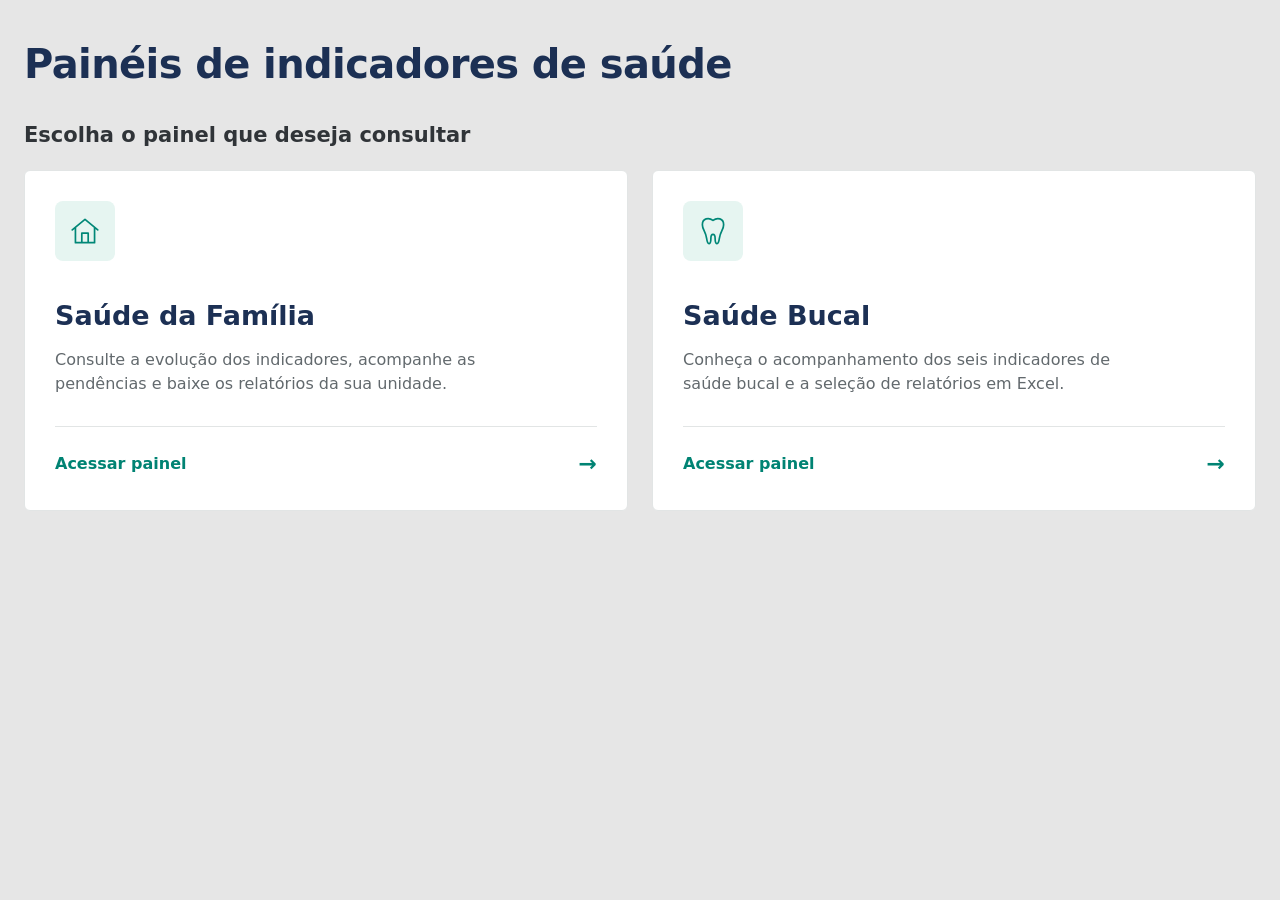
<file: index.html>
<!doctype html>
<html lang="pt-BR">

<head>
    <meta charset="utf-8">
    <meta name="viewport" content="width=device-width, initial-scale=1">
    <meta name="robots" content="noindex, nofollow">
    <title>Painéis de saúde | SEMUS Blumenau</title>
    <link rel="icon" href="assets/brasao.png">
    <link rel="stylesheet" href="portal.css">
    <link rel="stylesheet" href="pronto.css">
</head>

<body><a class="pular" href="#conteudo">Ir para o conteúdo</a>
    <main id="conteudo" class="conteudo inicio">
        <div class="apresentacao">
            <h1>Painéis de indicadores de saúde</h1>
        </div>
        <section aria-labelledby="acessos">
            <h2 id="acessos">Escolha o painel que deseja consultar</h2>
            <div class="grade-acessos"><a class="card acesso" href="saude-familia.html"><span class="icone"><svg
                            viewBox="0 0 32 32" aria-hidden="true">
                            <path d="m4 15 12-10 12 10M7 13v14h18V13M13 27v-9h6v9" />
                        </svg></span>
                    <h3>Saúde da Família</h3>
                    <p>Consulte a evolução dos indicadores, acompanhe as pendências e baixe os relatórios da sua
                        unidade.</p><span class="abrir">Acessar painel <span aria-hidden="true">→</span></span>
                </a><a class="card acesso" href="saude-bucal.html"><span class="icone"><svg viewBox="0 0 32 32"
                            aria-hidden="true">
                            <path
                                d="M16 6c-4-3-10-2-10 4 0 5 3 6 4 13 1 7 4 6 4 0 0-5 4-5 4 0 0 6 3 7 4 0 1-7 4-8 4-13 0-6-6-7-10-4Z" />
                        </svg></span>
                    <h3>Saúde Bucal</h3>
                    <p>Conheça o acompanhamento dos seis indicadores de saúde bucal e a seleção de relatórios em Excel.
                    </p><span class="abrir">Acessar painel <span aria-hidden="true">→</span></span>
                </a></div>
        </section>
    </main>
</body>

</html>
</file>
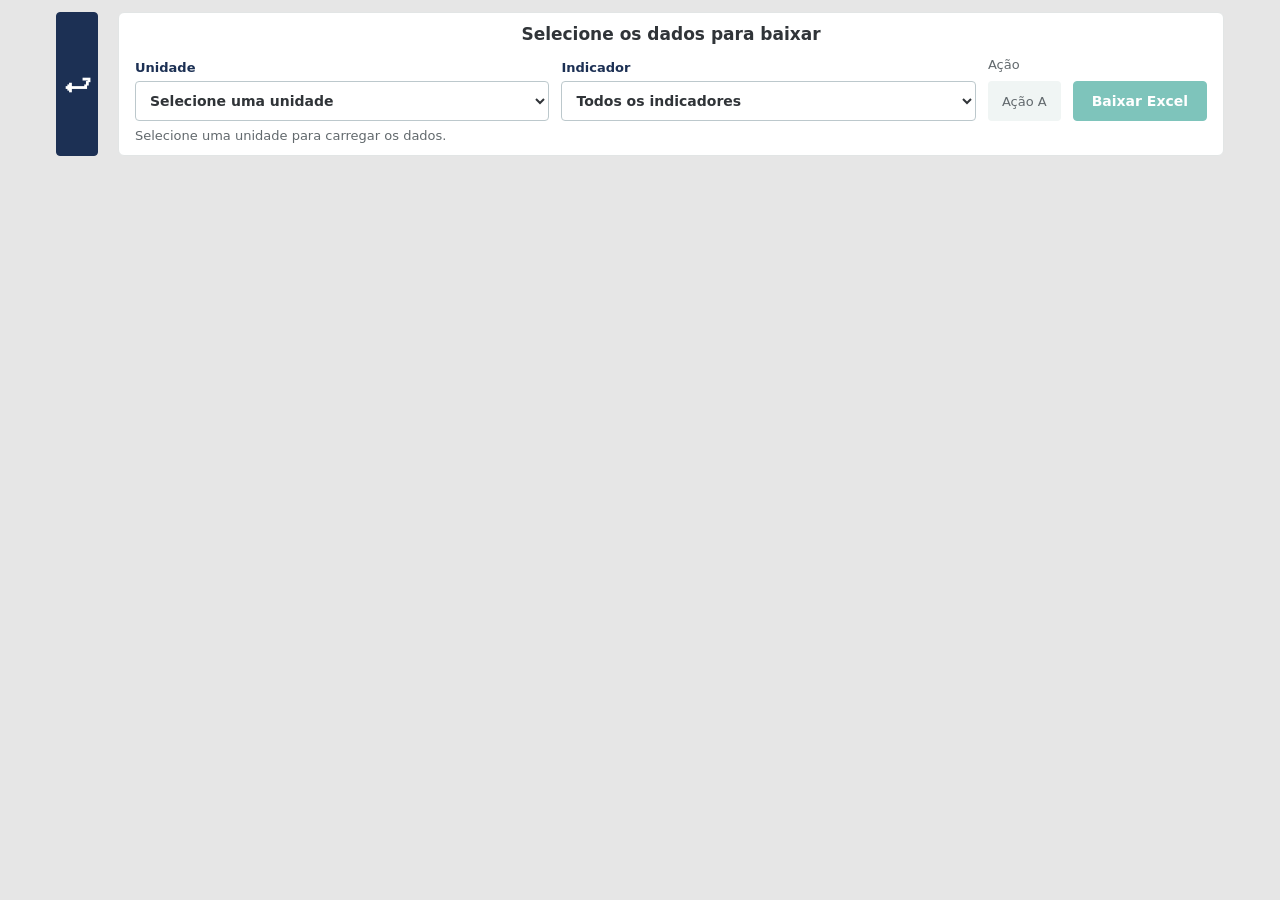
<file: saude-bucal.html>
<!doctype html>
<html lang="pt-BR">

<head>
    <meta charset="utf-8">
    <meta name="viewport" content="width=device-width, initial-scale=1">
    <meta name="robots" content="noindex, nofollow">
    <title>Saúde Bucal | SEMUS Blumenau</title>
    <link rel="icon" href="assets/brasao.png">
    <link rel="stylesheet" href="portal.css">
    <link rel="stylesheet" href="pronto.css">
</head>

<body class="dashboard"><a class="pular" href="#conteudo">Ir para o conteúdo</a>
    <main id="conteudo" class="conteudo">
        <nav class="voltar" aria-label="Navegação"><a href="index.html" aria-label="Voltar aos painéis"
                title="Voltar aos painéis"><span aria-hidden="true">⮐</span></a></nav>
        <section class="card downloads" aria-labelledby="relatorios">
            <div>
                <h2 id="relatorios">Selecione os dados para baixar</h2>
            </div>
            <div class="barra"><label class="campo-filtro">Unidade<select id="filtro-unidade">
                        <option value="">Selecione uma unidade</option>
                    </select></label><label class="campo-filtro">Indicador<select
                        id="filtro-indicador"></select></label>
                <div class="acao-fixa">Ação<span>Ação A</span></div><select id="filtro-acao" hidden aria-hidden="true"
                    tabindex="-1"></select><button id="baixar-excel" class="botao" disabled>Baixar Excel</button>
            </div>
            <p id="download-status" role="status" aria-live="polite">Selecione uma unidade para carregar os dados.</p>
        </section>
        <section class="secao-painel" aria-labelledby="painel">
            <h2 id="painel">Visualização do painel</h2>
            <div class="card quadro-painel"><iframe id="painel-bucal" title="Painel de indicadores de Saúde Bucal"
                    loading="lazy"></iframe></div>
        </section>
    </main>
    <script src="config-bucal.js"></script>
    <script src="unidades.js"></script>
    <script src="excel.js"></script>
    <script src="bucal-configurar.js"></script>
    <script src="bucal-filtros.js"></script>
</body>

</html>
</file>
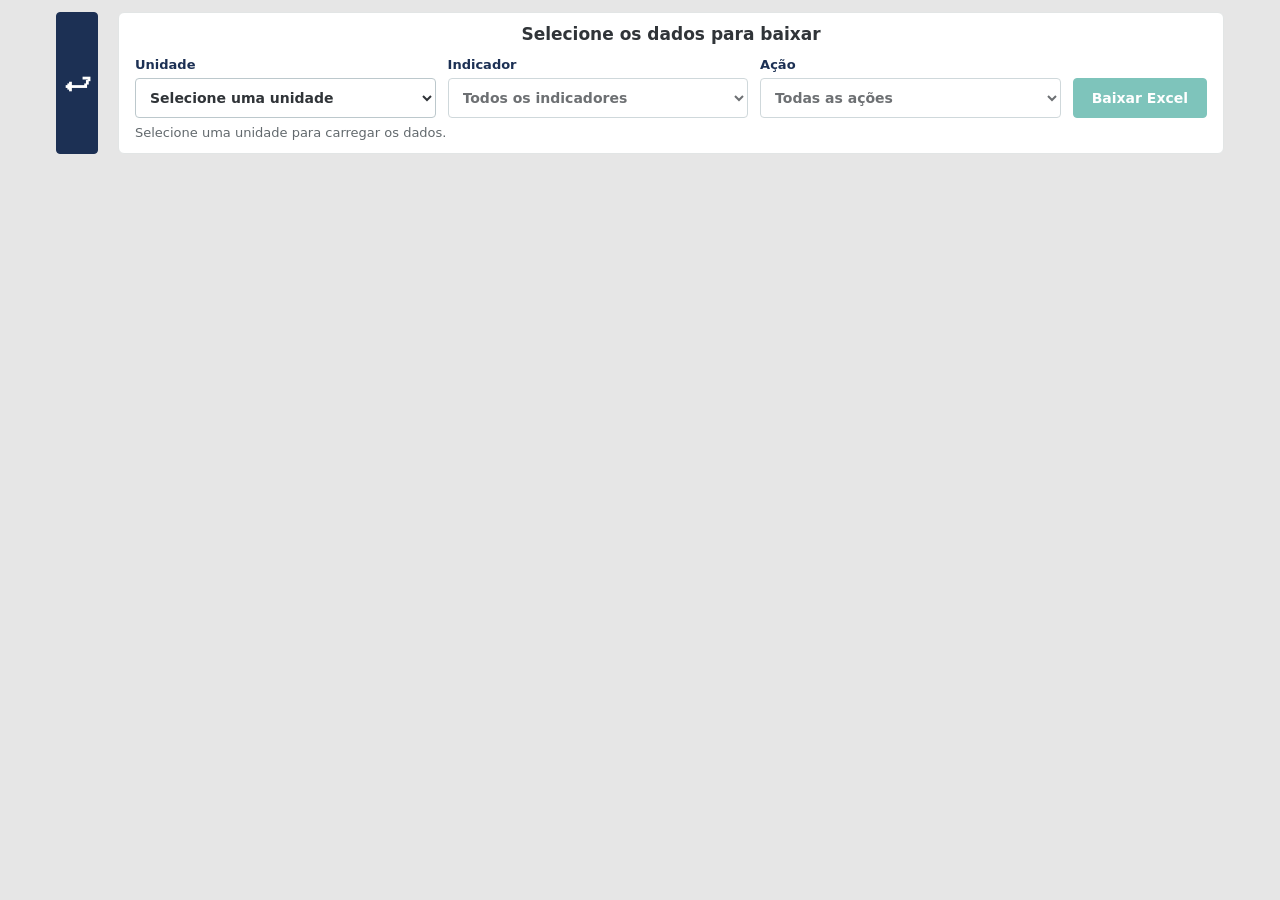
<file: saude-familia.html>
<!doctype html>
<html lang="pt-BR">

<head>
    <meta charset="utf-8">
    <meta name="viewport" content="width=device-width, initial-scale=1">
    <meta name="robots" content="noindex, nofollow">
    <title>Saúde da Família | SEMUS Blumenau</title>
    <link rel="icon" href="assets/brasao.png">
    <link rel="stylesheet" href="portal.css">
    <link rel="stylesheet" href="pronto.css">
</head>

<body class="dashboard"><a class="pular" href="#conteudo">Ir para o conteúdo</a>
    <main id="conteudo" class="conteudo">
        <nav class="voltar" aria-label="Navegação"><a href="index.html" aria-label="Voltar aos painéis"
                title="Voltar aos painéis"><span aria-hidden="true">⮐</span></a></nav>
        <section class="card downloads" aria-labelledby="relatorios">
            <div>
                <h2 id="relatorios">Selecione os dados para baixar</h2>
            </div>
            <div class="barra"><label class="campo-filtro">Unidade<select id="filtro-unidade">
                        <option value="">Selecione uma unidade</option>
                    </select></label><label class="campo-filtro">Indicador<select id="filtro-indicador"
                        disabled></select></label><label class="campo-filtro">Ação<select id="filtro-acao"
                        disabled></select></label><button id="baixar-excel" class="botao" disabled>Baixar Excel</button>
            </div>
            <p id="download-status" role="status" aria-live="polite">Selecione uma unidade para carregar os dados.</p>
        </section>
        <section class="secao-painel" aria-labelledby="painel">
            <h2 id="painel">Visualização do painel</h2>
            <div class="card quadro-painel"><iframe
                    src="https://app.powerbi.com/view?r=eyJrIjoiZmRmYWZiNjYtOWRjZi00MDA0LWE1YWYtOTk3NzU5NzE2MWI3IiwidCI6ImIwMWYxNmNjLWMwZDQtNGVkYS1hYWFmLTRlMmEzNThkZTYwYSJ9"
                    id="painel-familia" title="Painel de indicadores de Saúde da Família" loading="lazy"></iframe></div>
        </section>
    </main>
    <script src="unidades.js"></script>
    <script src="excel.js"></script>
    <script src="catalogo.js"></script>
    <script src="filtros.js"></script>
</body>

</html>
</file>
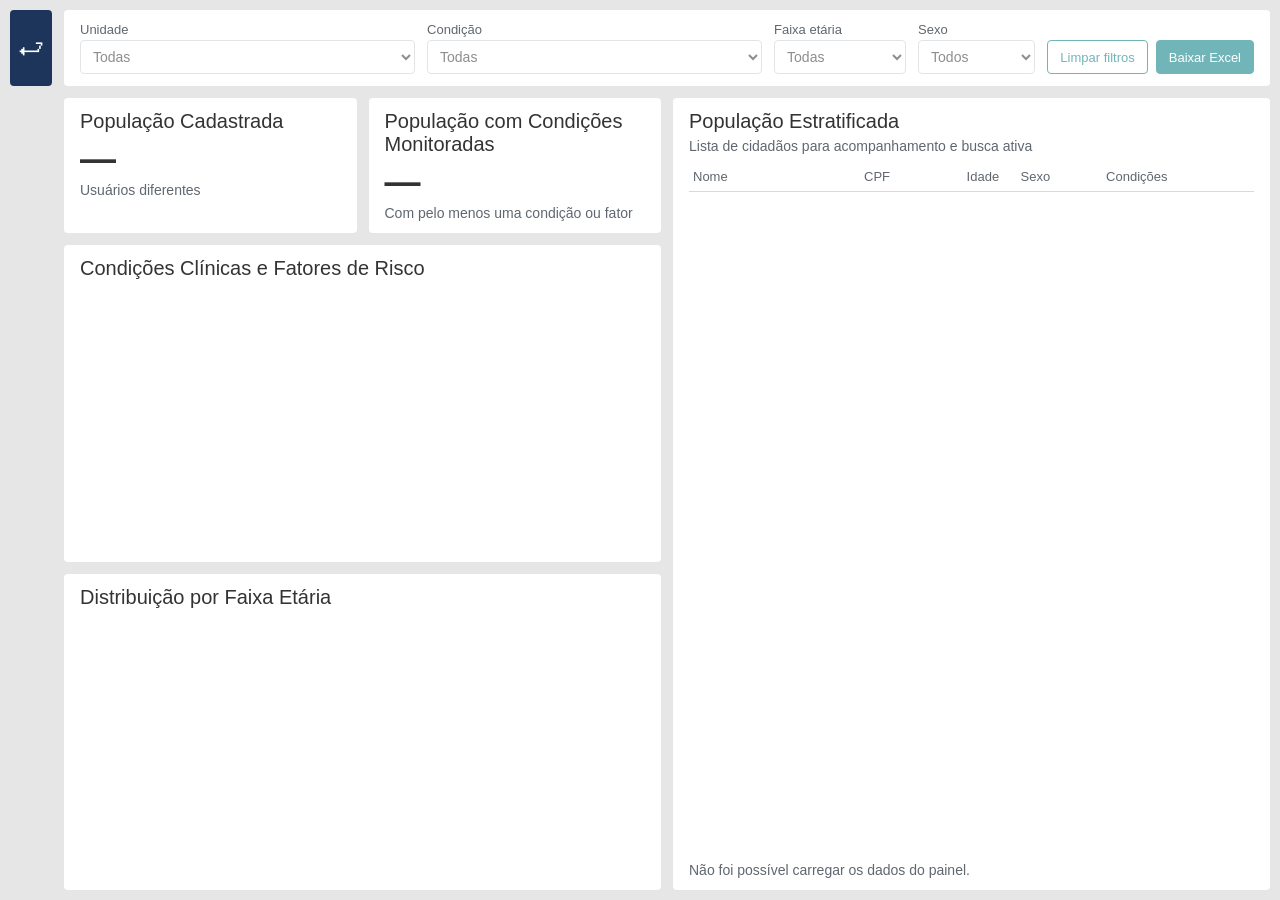
<file: usuarios.html>
<!doctype html>
<html lang="pt-BR">
<head>
    <meta charset="utf-8">
    <meta name="viewport" content="width=device-width, initial-scale=1">
    <title>População de Usuários | SEMUS Blumenau</title>
    <link rel="icon" href="assets/brasao.png">
    <link rel="stylesheet" href="usuarios.css">
    <script src="unidades.js" defer></script>
    <script src="excel.js" defer></script>
    <script src="usuarios.js" defer></script>
</head>
<body class="dashboard">
    <main id="conteudo" class="usuarios-app">
        <nav class="voltar" aria-label="Navegação">
            <a href="index.html" aria-label="Voltar aos painéis" title="Voltar aos painéis">⮐</a>
        </nav>

        <section class="barra-filtros card" aria-label="Filtros">
            <div class="campos-filtros">
                <label class="campo-filtro" for="filtro-unidade">Unidade
                    <select id="filtro-unidade" disabled><option value="">Todas</option></select>
                </label>
                <label class="campo-filtro" for="filtro-condicao">Condição
                    <select id="filtro-condicao" disabled><option value="">Todas</option></select>
                </label>
                <label class="campo-filtro" for="filtro-faixa">Faixa etária
                    <select id="filtro-faixa" disabled><option value="">Todas</option></select>
                </label>
                <label class="campo-filtro" for="filtro-sexo">Sexo
                    <select id="filtro-sexo" disabled><option value="">Todos</option></select>
                </label>
                <div class="acoes-filtros">
                    <button id="limpar-filtros" type="button" disabled>Limpar filtros</button>
                    <button id="baixar-excel" type="button" disabled>Baixar Excel</button>
                </div>
            </div>
        </section>

        <div class="painel-grid">
            <div class="coluna-graficos">
                <section class="linha-kpis" aria-label="Indicadores">
                    <article class="kpi card">
                        <h2>População Cadastrada</h2>
                        <strong id="total-cadastrados">—</strong>
                        <p>Usuários diferentes</p>
                    </article>

                    <article class="kpi card">
                        <h2>População com Condições Monitoradas</h2>
                        <strong id="total-condicoes">—</strong>
                        <p>Com pelo menos uma condição ou fator</p>
                    </article>
                </section>

                <section class="grafico card">
                    <h2>Condições Clínicas e Fatores de Risco</h2>
                    <div id="legenda-sexo-condicoes" class="legenda-sexos" hidden>
                        <span>Pessoas por condição</span>
                        <span class="sexo-feminino">Sexo feminino</span>
                        <span class="sexo-masculino">Sexo masculino</span>
                        <span class="nota-sexo" hidden>Outros ou não informados incluídos no total de cada condição</span>
                    </div>
                    <div id="grafico-condicoes" class="grafico-barras"></div>
                </section>

                <section class="grafico card">
                    <h2>Distribuição por Faixa Etária</h2>
                    <div id="legenda-sexo-faixas" class="legenda-sexos" hidden>
                        <span>Pessoas cadastradas</span>
                        <span class="sexo-feminino">Sexo feminino</span>
                        <span class="sexo-masculino">Sexo masculino</span>
                        <span class="nota-sexo" hidden>Outros ou não informados incluídos no total de cada faixa</span>
                    </div>
                    <div id="grafico-faixas" class="grafico-barras"></div>
                </section>
            </div>

            <section class="lista card" aria-labelledby="titulo-lista">
                <h2 id="titulo-lista">População Estratificada</h2>
                <p class="apoio">Lista de cidadãos para acompanhamento e busca ativa</p>

                <div id="rolagem-lista" class="rolagem-lista" tabindex="0" aria-label="Resultados">
                    <table>
                        <thead>
                            <tr>
                                <th scope="col">Nome</th>
                                <th scope="col">CPF</th>
                                <th scope="col">Idade</th>
                                <th scope="col">Sexo</th>
                                <th scope="col">Condições</th>
                            </tr>
                        </thead>
                        <tbody id="lista-cidadaos"></tbody>
                    </table>
                </div>

                <footer>
                    <p id="status-lista" class="apoio" role="status">Carregando dados…</p>
                </footer>
            </section>
        </div>
    </main>
</body>
</html>
</file>
<file: portal.css>
:root{--azul:#1c3054;--turquesa:#00a58f;--fundo:#e6e6e6;--texto:#303438;--muted:#62696d;--borda:#e2e5e5;--raio:6px}*{box-sizing:border-box}body{margin:0;background:var(--fundo);color:var(--texto);font-family:"Segoe UI",system-ui,-apple-system,sans-serif;line-height:1.5;min-height:100dvh;display:flex;flex-direction:column}a{color:var(--azul)}button,select{font:inherit}a:focus-visible,button:focus-visible,select:focus-visible{outline:3px solid var(--turquesa);outline-offset:4px}.pular{position:absolute;left:12px;top:-100px;background:white;padding:12px;z-index:10}.pular:focus{top:12px}.cabecalho{background:white;border-bottom:1px solid var(--borda);padding:24px max(24px,calc((100vw - 1180px)/2))}.marca{display:flex;gap:18px;align-items:center}.marca img{object-fit:contain}.nome-projeto{color:var(--azul);font-weight:600;font-size:22px;letter-spacing:.2px;margin:0}.assinatura{color:var(--muted);margin:3px 0 0;font-size:14px}.conteudo{width:min(1180px,calc(100% - 48px));margin:0 auto;padding:30px 0 56px;flex:1}.inicio{padding-top:58px}.apresentacao{max-width:780px;margin-bottom:42px}.sobretitulo{color:#38766e;font-size:12px;letter-spacing:1.5px;font-weight:700;margin:0 0 12px}h1{font-size:clamp(28px,3.5vw,40px);line-height:1.2;color:var(--azul);font-weight:600;letter-spacing:-.6px;margin:0 0 16px}h2{font-size:21px;font-weight:600;margin:0 0 18px}h3{color:var(--azul);font-weight:600}.descricao{font-size:18px;line-height:1.7;color:var(--muted);max-width:760px;margin:0}.grade-acessos{display:grid;grid-template-columns:1fr 1fr;gap:24px}.card{background:white;border:1px solid var(--borda);border-radius:var(--raio)}.acesso{position:relative;padding:30px;text-decoration:none;display:flex;flex-direction:column;align-items:flex-start;transition:box-shadow .15s,border-color .15s}.acesso:hover{border-color:var(--turquesa);box-shadow:0 5px 18px #1c30540d}.icone{display:grid;place-items:center;background:#e6f5f1;color:#008777;border-radius:8px;width:60px;height:60px;margin-bottom:26px}.icone svg{width:34px;height:34px;fill:none;stroke:currentColor;stroke-width:1.6;stroke-linecap:round;stroke-linejoin:round}.etiqueta{font-size:11px;color:var(--muted);letter-spacing:1px;font-weight:600}.acesso h3{font-size:27px;margin:9px 0 12px}.acesso p{color:var(--muted);margin:0 0 30px;max-width:440px}.abrir{display:flex;align-items:center;justify-content:space-between;width:100%;color:#008373;font-weight:600;margin-top:auto;border-top:1px solid var(--borda);padding-top:20px}.abrir span{font-size:22px}.nota{margin-top:28px;color:var(--muted);font-size:14px}.rodape{background:white;border-top:1px solid var(--borda);padding:20px 24px;text-align:center;color:var(--muted);font-size:12px}.rodape span{padding:0 8px}.voltar{display:flex;gap:18px;font-size:14px;margin-bottom:32px}.voltar a{text-decoration:none}.voltar span{color:var(--muted)}.titulo-pagina{margin-bottom:24px}.aviso{border:1px solid #efd3a5;background:#fff5e6;border-left:4px solid #da8a1b;padding:16px 20px;border-radius:var(--raio);margin-bottom:32px;color:#78521b}.aviso p{margin:4px 0 0;font-size:14px}.apoio{color:var(--muted);font-size:14px;margin:-8px 0 22px}.grade-indicadores{display:grid;grid-template-columns:repeat(3,1fr);gap:16px}.indicador-card{text-align:left;padding:22px;cursor:pointer;display:flex;flex-direction:column;align-items:flex-start}.indicador-card:hover,.indicador-card[aria-pressed="true"]{border-color:var(--turquesa);box-shadow:inset 0 3px var(--turquesa)}.codigo{color:#008373;background:#e6f5f1;padding:3px 10px;border-radius:4px;font-weight:700;font-size:14px}.indicador-card h3{font-size:19px;line-height:1.4;margin:14px 0;flex:1}.acao{font-size:12px;color:var(--muted)}.escolher{margin-top:16px;font-size:13px;color:#008373}.downloads{margin-top:32px;padding:26px}.barra{display:flex;flex-wrap:wrap;align-items:flex-end;gap:14px}.campo-filtro{flex:1 1 260px;display:flex;flex-direction:column;gap:7px;font-size:13px;font-weight:600;color:var(--azul);min-width:0}.campo-filtro select{width:100%;min-width:0;height:44px;padding:0 10px;border:1px solid #bcc8cc;border-radius:4px;background:white;font-size:14px;color:var(--texto)}.acao-fixa{display:flex;flex-direction:column;gap:7px;font-size:13px;color:var(--muted)}.acao-fixa span{height:44px;display:flex;align-items:center;padding:0 14px;background:#f0f5f4;border-radius:4px}.botao{min-height:44px;padding:10px 18px;background:#008b7a;border:1px solid #008b7a;border-radius:4px;color:white;font-size:14px;font-weight:600;cursor:pointer}.botao:disabled{opacity:.5;cursor:default}#download-status{color:var(--muted);font-size:13px;margin:16px 0 0}.secao-painel{margin-top:36px}.quadro-painel{overflow:hidden;height:740px}.quadro-painel iframe{width:100%;height:100%;border:0}select[hidden]{display:none}@media(max-width:760px){.cabecalho{padding:18px 20px}.nome-projeto{font-size:17px}.assinatura{font-size:12px}.marca{gap:12px}.marca img{width:48px;height:48px}.conteudo{width:calc(100% - 32px);padding-top:26px}.grade-acessos{grid-template-columns:1fr}.grade-indicadores{grid-template-columns:repeat(2,1fr)}.acesso{padding:24px}.descricao{font-size:16px}.downloads{padding:20px}.quadro-painel{height:600px}}@media(max-width:420px){.grade-indicadores{grid-template-columns:1fr}.rodape span{display:block;font-size:0;height:5px}.botao{width:100%}}

/* Navegação evidente e recorte do rodapé do Power BI, como no painel original. */
.voltar{align-items:center;flex-wrap:wrap;gap:16px}
.voltar a{display:inline-flex;align-items:center;min-height:44px;padding:10px 18px;background:var(--azul);color:white;font-weight:600;border:1px solid var(--azul);border-radius:4px}
.voltar a:hover{background:#2b466e}
.quadro-painel{position:relative;isolation:isolate}
.quadro-painel iframe{position:absolute;left:0;top:0;width:100%;height:calc(100% + 40px);border:0;display:block}
.inicio .apresentacao{margin-bottom:32px}
.inicio .apresentacao h1{margin-bottom:0}
.downloads{margin-top:24px}
.acesso{cursor:pointer}
.barra .campo-filtro{flex-basis:200px}
</file>
<file: pronto.css>
/* Portal dentro do bloco de 1590 x 1090 do PRONTO.
   O tamanho do iframe externo é definido pelo PRONTO (ver LEIA-ME).

   Páginas de painel (body.dashboard): NÃO têm rolagem. O painel do Power BI
   ocupa o maior retângulo que comporta a página publicada (1920 x 1860).
   O embed padrão 600 x 373,5 não define a proporção da página do relatório. */

/* Recorte conservador do rodapé atual, incluindo seus botões de compartilhamento.
   A altura do exemplo gerado não determina a altura dos controles atuais. */
:root{--pbi-rodape:84px}
/* Recuo visual dos cards do relatório em relação ao iframe, medido no anexo.
   Ajusta somente a faixa superior; não muda o tamanho ou a posição do BI. */
:root{--recuo-conteudo-bi:32px}

html{height:100%;overflow:hidden}
body{width:100%;max-width:1590px;height:100dvh;min-height:0;margin:0 auto;overflow:hidden}
.cabecalho{flex:0 0 auto;padding:12px 24px}
.marca{gap:14px}
.marca img{width:54px;height:52px}
.nome-projeto{font-size:21px}
.assinatura{font-size:13px}
.rodape{flex:0 0 auto;padding:10px 20px;line-height:20px}
.conteudo{width:calc(100% - 48px);max-width:none;min-height:0;overflow:auto;padding:20px 0;margin:0 auto}
.inicio{padding-top:40px}

/* ---------- Painéis: tela única, sem rolagem ---------- */

/* Linha 1: Excel centralizado; retorno posicionado sem deslocar o bloco.
   Linha 2: painel (ocupa o restante). */
.dashboard .conteudo{
  position:relative;
  display:grid;
  grid-template-columns:42px minmax(0,1fr);
  grid-template-rows:auto minmax(0,1fr);
  align-items:center;
  gap:10px 20px;
  padding:12px var(--recuo-conteudo-bi);
  overflow:hidden;
}
.dashboard .voltar{position:static;align-self:stretch;margin:0}
.dashboard .voltar a{width:42px;height:100%;min-height:142px;padding:0;justify-content:center;font-size:27px;line-height:1}
.dashboard .voltar a span{color:inherit}
.dashboard .titulo-pagina{margin:0}
.dashboard h1{font-size:24px;line-height:1.2;margin:0;white-space:nowrap}

/* Textos de apoio ocultos só visualmente: leitores de tela continuam lendo. */
.dashboard .titulo-pagina .sobretitulo,
.dashboard .titulo-pagina .descricao,
.dashboard .secao-painel>h2{
  position:absolute;width:1px;height:1px;overflow:hidden;
  clip:rect(0 0 0 0);white-space:nowrap;
}

/* Bloco de Excel compacto */
.dashboard .downloads{position:relative;width:100%;min-width:0;max-width:none;justify-self:stretch;margin:0;padding:10px 16px}
.dashboard .downloads{align-self:stretch;min-height:142px}
.dashboard .downloads>div:first-child{position:static;width:auto;height:auto;overflow:visible;clip:auto;white-space:normal}
.dashboard .downloads h2{margin:0 0 8px;font-size:17px;text-align:center;line-height:1.4}
.dashboard .barra{gap:12px}
.dashboard .barra .campo-filtro{flex-basis:170px;gap:4px}
.dashboard .campo-filtro select,.dashboard .acao-fixa span{height:40px}
.dashboard .botao{min-height:40px;padding:8px 18px}
.dashboard #download-status{margin:6px 0 0;line-height:1.4}

/* Página publicada: 1920 x 1860, observada no DOM do relatório.
   Reserva 8 px de margem, além do rodapé e zoom recortados.
   Assim o Fit to width publicado cabe também na altura disponível. */
.dashboard .secao-painel{
  grid-column:1 / -1;
  align-self:stretch;
  container-type:size;
  display:grid;
  place-items:center;
  min-height:0;
  width:calc(100% + var(--recuo-conteudo-bi) * 2);
  margin:0 calc(0px - var(--recuo-conteudo-bi));
}
.dashboard .quadro-painel{
  position:relative;
  isolation:isolate;
  overflow:hidden;
  width:100%;
  height:100%;
  margin:0 auto;
  border:0;
  box-shadow:none;
  background:transparent;
}
.dashboard .quadro-painel iframe{
  position:absolute;
  left:0;
  top:0;
  bottom:auto;
  right:auto;
  align-self:start;
  justify-self:start;
  display:block;
  width:100%;
  height:calc(100% + var(--pbi-rodape));
  margin:0;
  border:0;
}

/* O bloco Excel ocupa o restante da primeira linha, após o retorno e o gap. */

/* Celulares: conserva a proporção real; só a área central do portal rola. */
@media(max-width:759px){
  .cabecalho{padding:12px 16px}
  .nome-projeto{font-size:17px}
  .assinatura{font-size:12px}
  .conteudo{width:calc(100% - 32px)}
  .rodape{font-size:11px;padding:8px 12px}

  .dashboard .conteudo{display:block;overflow:auto;padding:16px 0}
  .dashboard .voltar{position:static}
  .dashboard .downloads{width:100%}
  .dashboard .voltar,
  .dashboard .titulo-pagina,
  .dashboard .downloads{margin-bottom:16px}
  .dashboard h1{font-size:22px;white-space:normal}
  .dashboard .secao-painel{container-type:normal;display:block}
  .dashboard .secao-painel{width:100%;margin:0}
  .dashboard .voltar a{height:142px}
  .dashboard .quadro-painel{width:100%;height:100%;min-height:600px;aspect-ratio:auto}
}
</file>
<file: usuarios.css>
:root {
    font-family: "Segoe UI", Arial, sans-serif;
    color: #333;
    background: #e6e6e6;
    --turquesa: #00A6AD;
    --texto-auxiliar: #606770;
}

* { box-sizing: border-box; }

body.dashboard { margin: 0; }

button, select, input { font: inherit; }

:focus-visible {
    outline: 2px solid #1d355b;
    outline-offset: 2px;
}

.usuarios-app {
    height: 100dvh;
    padding: 10px;
    display: grid;
    grid-template-columns: 42px minmax(0, 1fr);
    grid-template-rows: auto minmax(0, 1fr);
    gap: 12px;
}

.voltar {
    grid-column: 1;
    grid-row: 1;
    display: grid;
    border-radius: 4px;
    background: #1d355b;
}

.voltar a {
    display: grid;
    place-items: center;
    color: #fff;
    font-size: 26px;
    text-decoration: none;
}

.card {
    min-width: 0;
    min-height: 0;
    padding: 12px 16px;
    border-radius: 4px;
    background: #fff;
}

.barra-filtros { grid-column: 2; }

.campos-filtros {
    display: grid;
    grid-template-columns: minmax(0, 1fr) minmax(0, 1fr) minmax(132px, .3fr) minmax(110px, .35fr) auto;
    align-items: end;
    gap: 12px;
}

.campo-filtro {
    display: grid;
    gap: 3px;
    color: var(--texto-auxiliar);
    font-size: 13px;
}

.campo-filtro select {
    width: 100%;
    min-width: 0;
    height: 34px;
    padding: 0 8px;
    border: 1px solid #cbd1d4;
    border-radius: 4px;
    background: #fff;
    color: #333;
    font-size: 14px;
}

.acoes-filtros { display: flex; gap: 8px; }

.acoes-filtros button, #usar-demo {
    min-height: 34px;
    padding: 0 12px;
    border: 1px solid #007a80;
    border-radius: 4px;
    background: #007a80;
    color: #fff;
    font-size: 13px;
    white-space: nowrap;
    cursor: pointer;
}

#limpar-filtros {
    color: #007a80;
    background: #fff;
}

button:disabled, select:disabled {
    opacity: .55;
    cursor: default;
}

.painel-grid {
    grid-column: 2;
    min-height: 0;
    display: grid;
    grid-template-columns: repeat(2, minmax(0, 1fr));
    gap: 12px;
}

.coluna-graficos {
    min-height: 0;
    display: grid;
    grid-template-rows: auto repeat(2, minmax(0, 1fr));
    gap: 12px;
}

.linha-kpis {
    display: grid;
    grid-template-columns: repeat(2, minmax(0, 1fr));
    gap: 12px;
}

.usuarios-app h2 {
    margin: 0 0 8px;
    font-size: 20px;
    line-height: 1.15;
    font-weight: 400;
}

.kpi strong {
    display: block;
    font-size: 36px;
    font-weight: 600;
    line-height: 1;
    font-variant-numeric: tabular-nums;
}

.kpi p, .apoio {
    margin: 5px 0 0;
    color: var(--texto-auxiliar);
    font-size: 14px;
}

.grafico, .lista {
    display: flex;
    flex-direction: column;
}

.grafico-barras {
    flex: 1;
    min-height: 0;
    overflow: auto;
    display: grid;
    grid-auto-rows: minmax(17px, 1fr);
}

.linha-barra {
    display: grid;
    grid-template-columns: minmax(128px, 26%) minmax(0, 1fr);
    align-items: center;
    gap: 8px;
    padding: 0 2px;
    border: 0;
    background: transparent;
    color: var(--texto-auxiliar);
    font-size: 12px;
    text-align: left;
    cursor: pointer;
}

.legenda-sexos {
    display: grid;
    grid-template-columns: minmax(128px, 26%) repeat(2, minmax(0, 1fr));
    align-items: end;
    gap: 4px 8px;
    padding: 0 2px 3px;
    font-size: 12px;
    color: var(--texto-auxiliar);
}
.legenda-sexos .sexo-feminino, .legenda-sexos .sexo-masculino {
    color: var(--cor-sexo);
    font-weight: 600;
}
.legenda-sexos .sexo-masculino { text-align: right; }
.nota-sexo { grid-column: 1 / -1; }
.lado-piramide { color: var(--cor-sexo); }
.legenda-sexos[hidden] { display: none; }
.sexo-feminino { --cor-sexo: #a64569; }
.sexo-masculino { --cor-sexo: #28648f; }

.legenda-sexos .sexo-feminino::before, .legenda-sexos .sexo-masculino::before {
    content: "";
    display: inline-block;
    width: 9px;
    height: 9px;
    margin-right: 4px;
    background: var(--cor-sexo);
}
.piramide-faixas {
    display: grid;
    grid-template-columns: repeat(2, minmax(0, 1fr));
}
.lado-piramide {
    display: flex;
    align-items: center;
    justify-content: flex-end;
    gap: 4px;
    white-space: nowrap;
    border-right: 1px solid #cbd1d4;
}
.lado-piramide + .lado-piramide {
    justify-content: flex-start;
    border-right: 0;
}
.barra-piramide {
    flex: 0 0 calc(var(--proporcao) * max(0px, 100% - 48px));
    height: 10px;
    background: var(--cor-sexo);
}

.linha-barra:hover, .linha-barra.selecionada { background: #e6f5f5; }
.linha-barra:focus-visible { outline-offset: -2px; }

.categoria, .lista td {
    overflow: hidden;
    text-overflow: ellipsis;
    white-space: nowrap;
}

.trilho-barra {
    display: grid;
    grid-template-columns: minmax(0, 1fr) 52px;
    align-items: center;
}

.medida-barra {
    width: var(--largura);
    display: flex;
    align-items: center;
}

.preenchimento-barra {
    flex: 0 0 100%;
    height: 10px;
    background: var(--cor-sexo, var(--turquesa));
}

.valor-barra {
    margin-left: 5px;
    white-space: nowrap;
    color: var(--cor-sexo, #444);
}

.lista h2 { margin-bottom: 0; }

.rolagem-lista {
    flex: 1;
    min-height: 0;
    overflow: auto;
    margin-top: 8px;
}

.lista table {
    width: 100%;
    min-width: 570px;
    table-layout: fixed;
    border-spacing: 0;
    font-size: 13px;
}

.lista th, .lista td {
    padding: 7px 4px;
    text-align: left;
    border-bottom: 1px solid #eee;
}

.lista th {
    position: sticky;
    top: 0;
    background: #fff;
    color: var(--texto-auxiliar);
    border-color: #d9d9d9;
    font-weight: 400;
}

.lista th:first-child { width: 30%; }
.lista th:nth-child(2) { width: 18%; }
.lista th:nth-child(3) { width: 54px; }
.lista th:nth-child(4) { width: 15%; }

#origem-dados { margin-top: 8px; font-size: 13px; }
#origem-dados input { max-width: 100%; margin: 4px 0; }

@media (max-width: 950px) {
    .usuarios-app { height: auto; min-height: 100dvh; }

    .campos-filtros { grid-template-columns: repeat(2, minmax(0, 1fr)); }
    .acoes-filtros { flex-wrap: wrap; }

    .painel-grid { grid-template-columns: minmax(0, 1fr); }
    .coluna-graficos { grid-template-rows: auto 320px 320px; }
    .lista { height: 520px; }
}

@media (max-width: 540px) {
    .campos-filtros, .linha-kpis { grid-template-columns: minmax(0, 1fr); }
    .painel-grid { grid-column: 1 / -1; }
}
</file>
